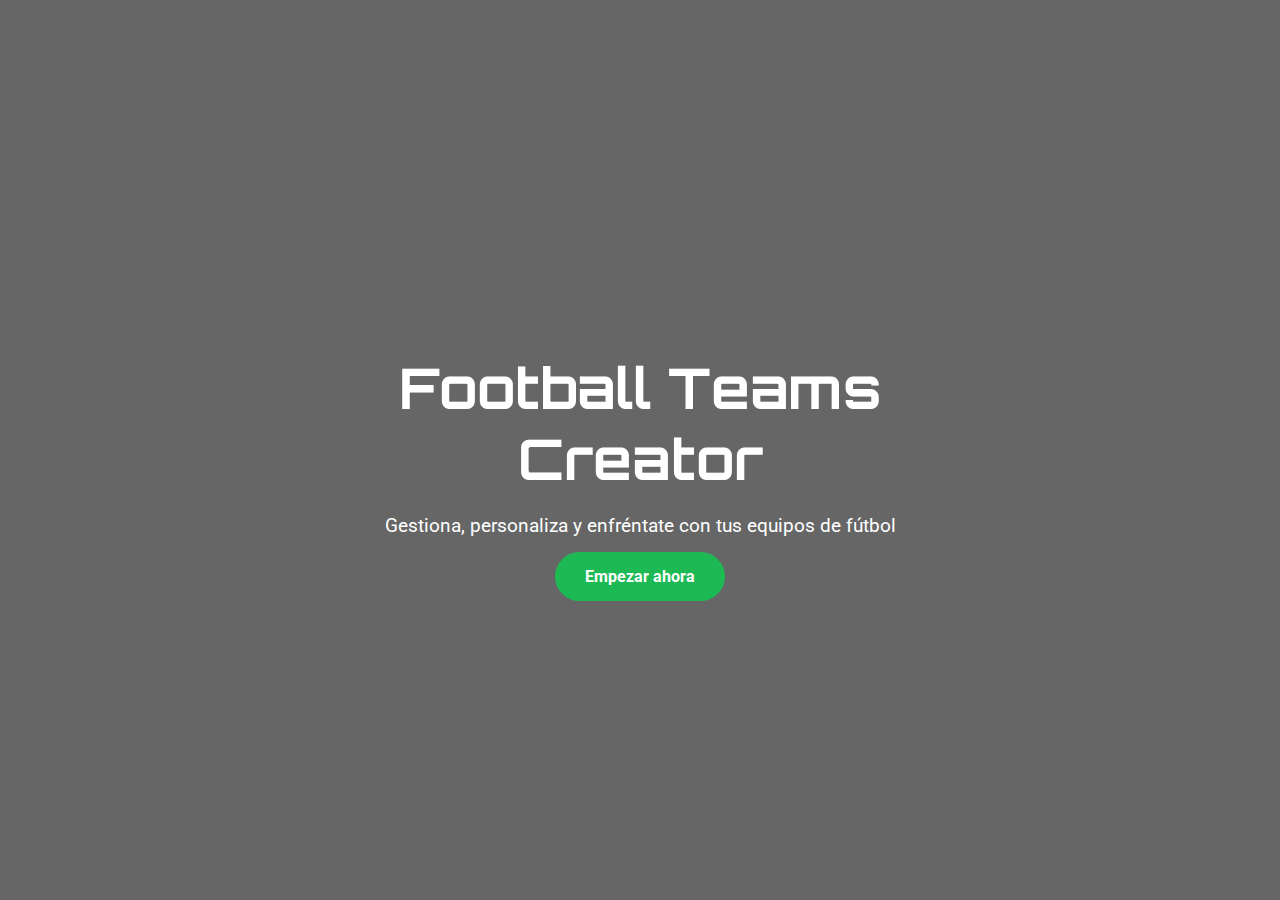
<file: index.html>
<!DOCTYPE html>
<html lang="es">
<head>
  <meta charset="UTF-8">
  <title>Football Teams Creator</title>
  <link href="https://fonts.googleapis.com/css2?family=Orbitron:wght@600&family=Roboto:wght@300;400&display=swap" rel="stylesheet">
  <link rel="stylesheet" href="style.css">
</head>
<body>
  <div class="hero">
    <div class="overlay"></div>
    <div class="content">
      <h1>Football Teams Creator</h1>
      <p>Gestiona, personaliza y enfréntate con tus equipos de fútbol</p>
      <a href="teams.html" class="btn">Empezar ahora</a>
    </div>
  </div>
</body>
</html>
</file>
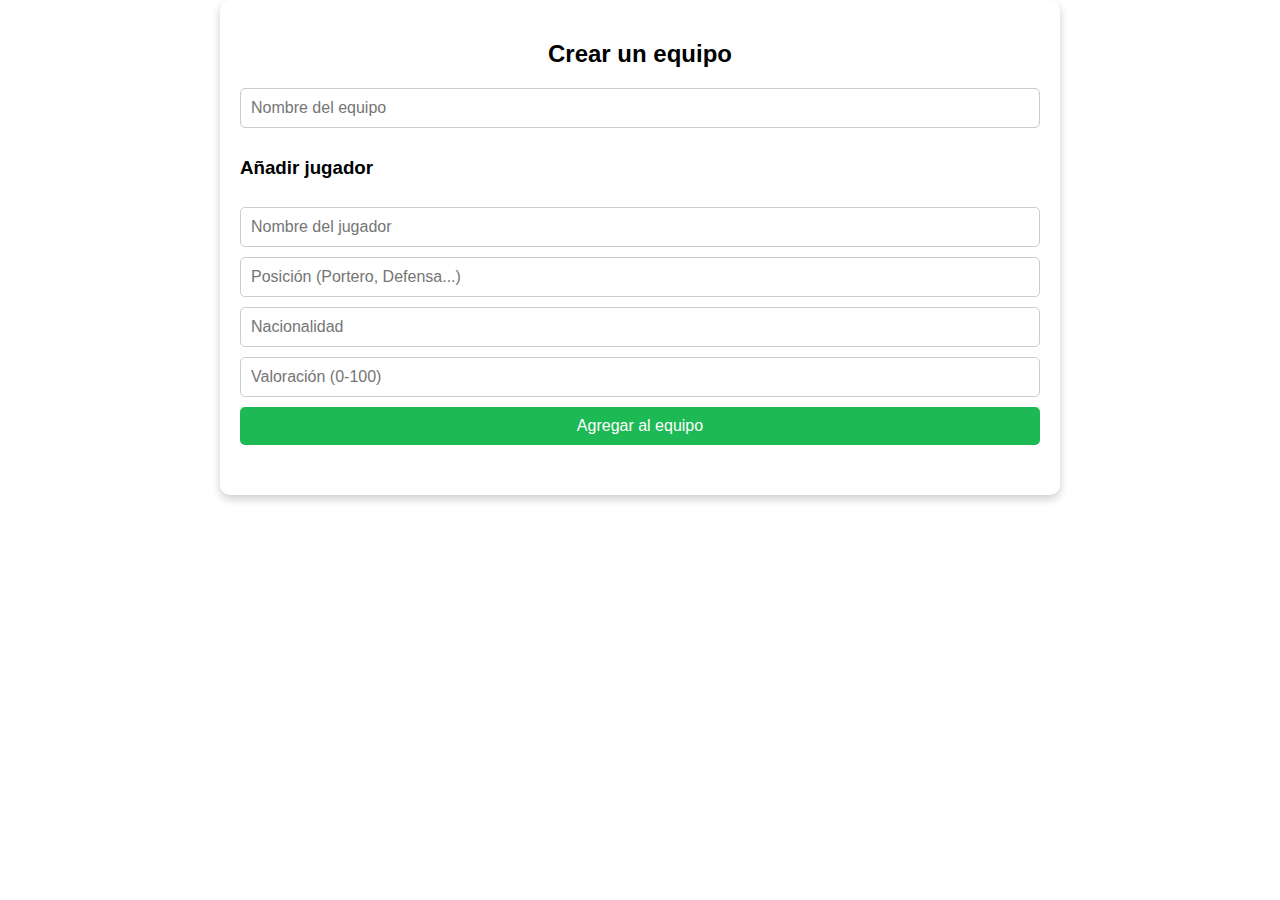
<file: teams.html>
<!DOCTYPE html>
<html lang="es">
<head>
  <meta charset="UTF-8">
  <meta name="viewport" content="width=device-width, initial-scale=1.0">
  <title>Crear Equipos - Football Teams Creator</title>
  <link rel="stylesheet" href="style.css">
  <style>
    .container {
      max-width: 800px;
      margin: auto;
      padding: 20px;
      background: #fff;
      border-radius: 10px;
      box-shadow: 0 4px 10px rgba(0,0,0,0.2);
    }
    h2 {
      text-align: center;
      margin-bottom: 20px;
    }
    form {
      display: grid;
      gap: 10px;
    }
    input, select, button {
      padding: 10px;
      font-size: 1rem;
      border-radius: 5px;
      border: 1px solid #ccc;
    }
    button {
      background: #1db954;
      color: #fff;
      border: none;
      cursor: pointer;
    }
    button:hover {
      background: #1ed760;
    }
    .team-list {
      margin-top: 30px;
    }
    .team-card {
      background: #f4f4f4;
      padding: 10px;
      border-radius: 5px;
      margin-bottom: 15px;
    }
    .player {
      font-size: 0.9rem;
      margin-left: 15px;
    }
  </style>
</head>
<body>
  <div class="container">
    <h2>Crear un equipo</h2>
    <form id="teamForm">
      <input type="text" id="teamName" placeholder="Nombre del equipo" required>
      <h3>Añadir jugador</h3>
      <input type="text" id="playerName" placeholder="Nombre del jugador" required>
      <input type="text" id="position" placeholder="Posición (Portero, Defensa...)" required>
      <input type="text" id="nationality" placeholder="Nacionalidad" required>
      <input type="number" id="rating" placeholder="Valoración (0-100)" min="0" max="100" required>
      <button type="submit">Agregar al equipo</button>
    </form>

    <div class="team-list" id="teamList"></div>
  </div>

  <script>
    const teamForm = document.getElementById('teamForm');
    const teamList = document.getElementById('teamList');
    let teams = {};

    teamForm.addEventListener('submit', e => {
      e.preventDefault();
      const teamName = document.getElementById('teamName').value.trim();
      const playerName = document.getElementById('playerName').value.trim();
      const position = document.getElementById('position').value.trim();
      const nationality = document.getElementById('nationality').value.trim();
      const rating = document.getElementById('rating').value;

      if (!teams[teamName]) {
        teams[teamName] = [];
      }

      teams[teamName].push({ playerName, position, nationality, rating });
      renderTeams();
      teamForm.reset();
    });

    function renderTeams() {
      teamList.innerHTML = '';
      for (let team in teams) {
        let teamCard = document.createElement('div');
        teamCard.classList.add('team-card');
        teamCard.innerHTML = `<h4>${team}</h4>`;
        teams[team].forEach(player => {
          let playerDiv = document.createElement('div');
          playerDiv.classList.add('player');
          playerDiv.textContent = `${player.playerName} - ${player.position} - ${player.nationality} - ${player.rating}`;
          teamCard.appendChild(playerDiv);
        });
        teamList.appendChild(teamCard);
      }
    }
  </script>
</body>
</html>
</file>
<file: style.css>
/* Estilo para la portada */
body, html {
  margin: 0;
  padding: 0;
  height: 100%;
  font-family: 'Roboto', sans-serif;
}

.hero {
  position: relative;
  height: 100vh;
  background: url('https://media.istockphoto.com/id/1435167377/es/foto/campo-del-estadio-de-fútbol-fondo-de-fútbol.jpg?s=612x612&w=0&k=20&c=qO7ZiP_LXZvfhtiVMuigp1mHEqi_29Y2g7oNS9FaoPg=') center/cover no-repeat;
  display: flex;
  align-items: center;
  justify-content: center;
  text-align: center;
}

.overlay {
  position: absolute;
  top: 0; left: 0;
  width: 100%;
  height: 100%;
  background-color: rgba(0,0,0,0.6);
  z-index: 1;
}

.content {
  position: relative;
  z-index: 2;
  color: #fff;
  max-width: 600px;
}

h1 {
  font-family: 'Orbitron', sans-serif;
  font-size: 3.5rem;
  margin-bottom: 20px;
}

p {
  font-size: 1.2rem;
  margin-bottom: 30px;
}

.btn {
  padding: 15px 30px;
  background-color: #1db954;
  color: white;
  text-decoration: none;
  font-weight: bold;
  border-radius: 30px;
  font-size: 1rem;
  transition: background 0.3s ease;
}

.btn:hover {
  background-color: #1ed760;
}
</file>
